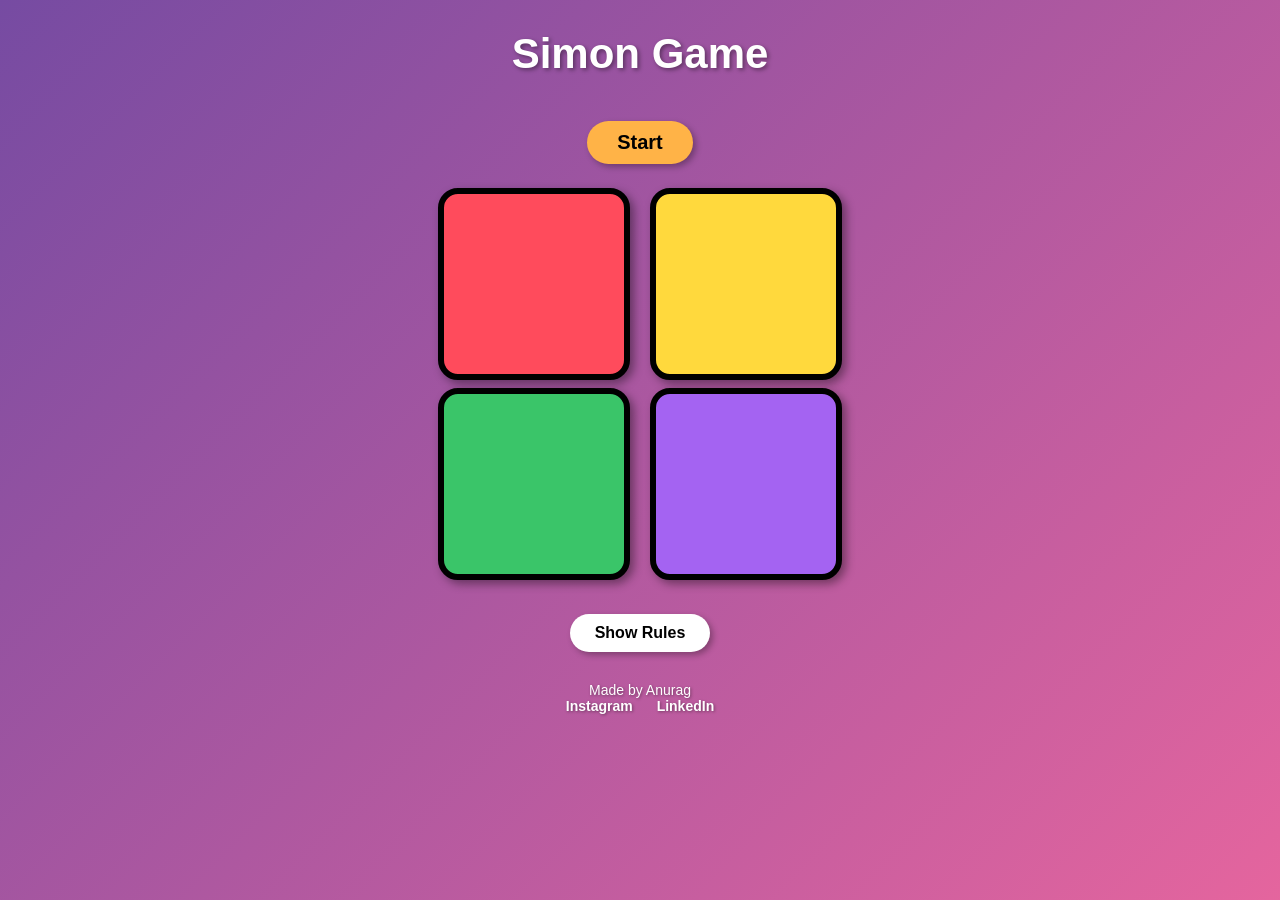
<file: index.html>
<!DOCTYPE html>
<html lang="en">

<head>
    <meta charset="UTF-8">
    <meta name="viewport" content="width=device-width, initial-scale=1.0">
    <title>simon game</title>
    <link rel="stylesheet" href="style.css">
</head>

<body>
    <h1>Simon Game</h1>
    <h2><button class="start">Start</button></h2>
    <div class="box">
        <div class="red btn" id="red"></div>
        <div class="yellow btn" id="yellow"></div>
    </div>
    <div class="box">
        <div class="green btn" id="green"></div>
        <div class="violet btn" id="violet"></div>
    </div>

    <button class="rulesbtn">Show Rules</button>
    <div class="rules">
        <p>1. Click Start to begin the game.</p>
        <p>2. Watch the color that flashes.</p>
        <p>3. Click the same color box.</p>
        <p>4. Every level one more color is added.</p>
<p>5. If you click wrong color, game is over.</p>
    </div>

    <footer>
        Made by Anurag <br>
        <a href="https://www.instagram.com/anuragg083" target="_blank">Instagram</a>
        <a href="https://www.linkedin.com/in/anuragpandey2265" target="_blank">LinkedIn</a>
    </footer>

    <script src="script.js"></script>
</body>

</html>
</file>
<file: style.css>
*{
    text-align: center;
    font-family: Arial, sans-serif;
}
body{
    margin: 0;
    padding-bottom: 30px;
    background: linear-gradient(-45deg, #667eea, #764ba2, #ff6b9d, #764ba2);
    background-size: 400% 400%;
    animation: bg 10s infinite;
}
@keyframes bg{
    0%{background-position: 0% 50%;}
    50%{background-position: 100% 50%;}
    100%{background-position: 0% 50%;}
}
h1{
    margin-top: 30px;
    color: white;
    font-size: 42px;
    text-shadow: 2px 2px 4px rgba(0,0,0,0.4);
}
.red{
    background-color: #ff4b5c;
}
.green{
    background-color: #3ac569;
}
.yellow{
    background-color: #ffd93d;
}
.violet{
    background-color: #a463f2;
}
.box{
    height: 200px;
    width: auto;
    display: flex;
    justify-content: center;
    
    align-items: center;
}
.btn{
    margin: 10px 10px;
    height: 180px;
    width: 180px;
    border: 6px solid black;
    border-radius: 20px;
    cursor: pointer;
    box-shadow: 4px 4px 10px rgba(0,0,0,0.4);
}
.btn:hover{
    opacity: 0.85;
}
.flash{
    background-color: White;
}
.userflash{
    background-color: black;
}
.start{
    padding: 10px 30px 10px 30px;
    font-weight: 700;
    font-size: 20px;
    border: none;
    border-radius: 30px;
    background-color: #ffb347;
    cursor: pointer;
    margin-top: 15px;
    box-shadow: 3px 3px 6px rgba(0,0,0,0.3);
}
.start:hover{
    background-color: #ff9f1c;
}
.rulesbtn{
    margin-top: 30px;
    padding: 10px 25px;
    font-size: 16px;
    font-weight: 700;
    border: none;
    border-radius: 20px;
    background-color: white;
    cursor: pointer;
    box-shadow: 3px 3px 6px rgba(0,0,0,0.3);
}
.rulesbtn:hover{
    background-color: #f0f0f0;
}
.rules{
    display: none;
    max-width: 400px;
    margin: 15px auto;
    background-color: white;
    border-radius: 15px;
    padding: 15px 25px;
    text-align: left;
    box-shadow: 3px 3px 10px rgba(0,0,0,0.3);
}
.rules.show{
    display: block;
}
footer{
    margin-top: 30px;
    color: white;
    font-size: 14px;
    text-shadow: 1px 1px 3px rgba(0,0,0,0.4);
}
footer a{
    color: white;
    text-decoration: none;
    font-weight: 700;
    margin: 0 10px;
}
footer a:hover{
    text-decoration: underline;
}
</file>
